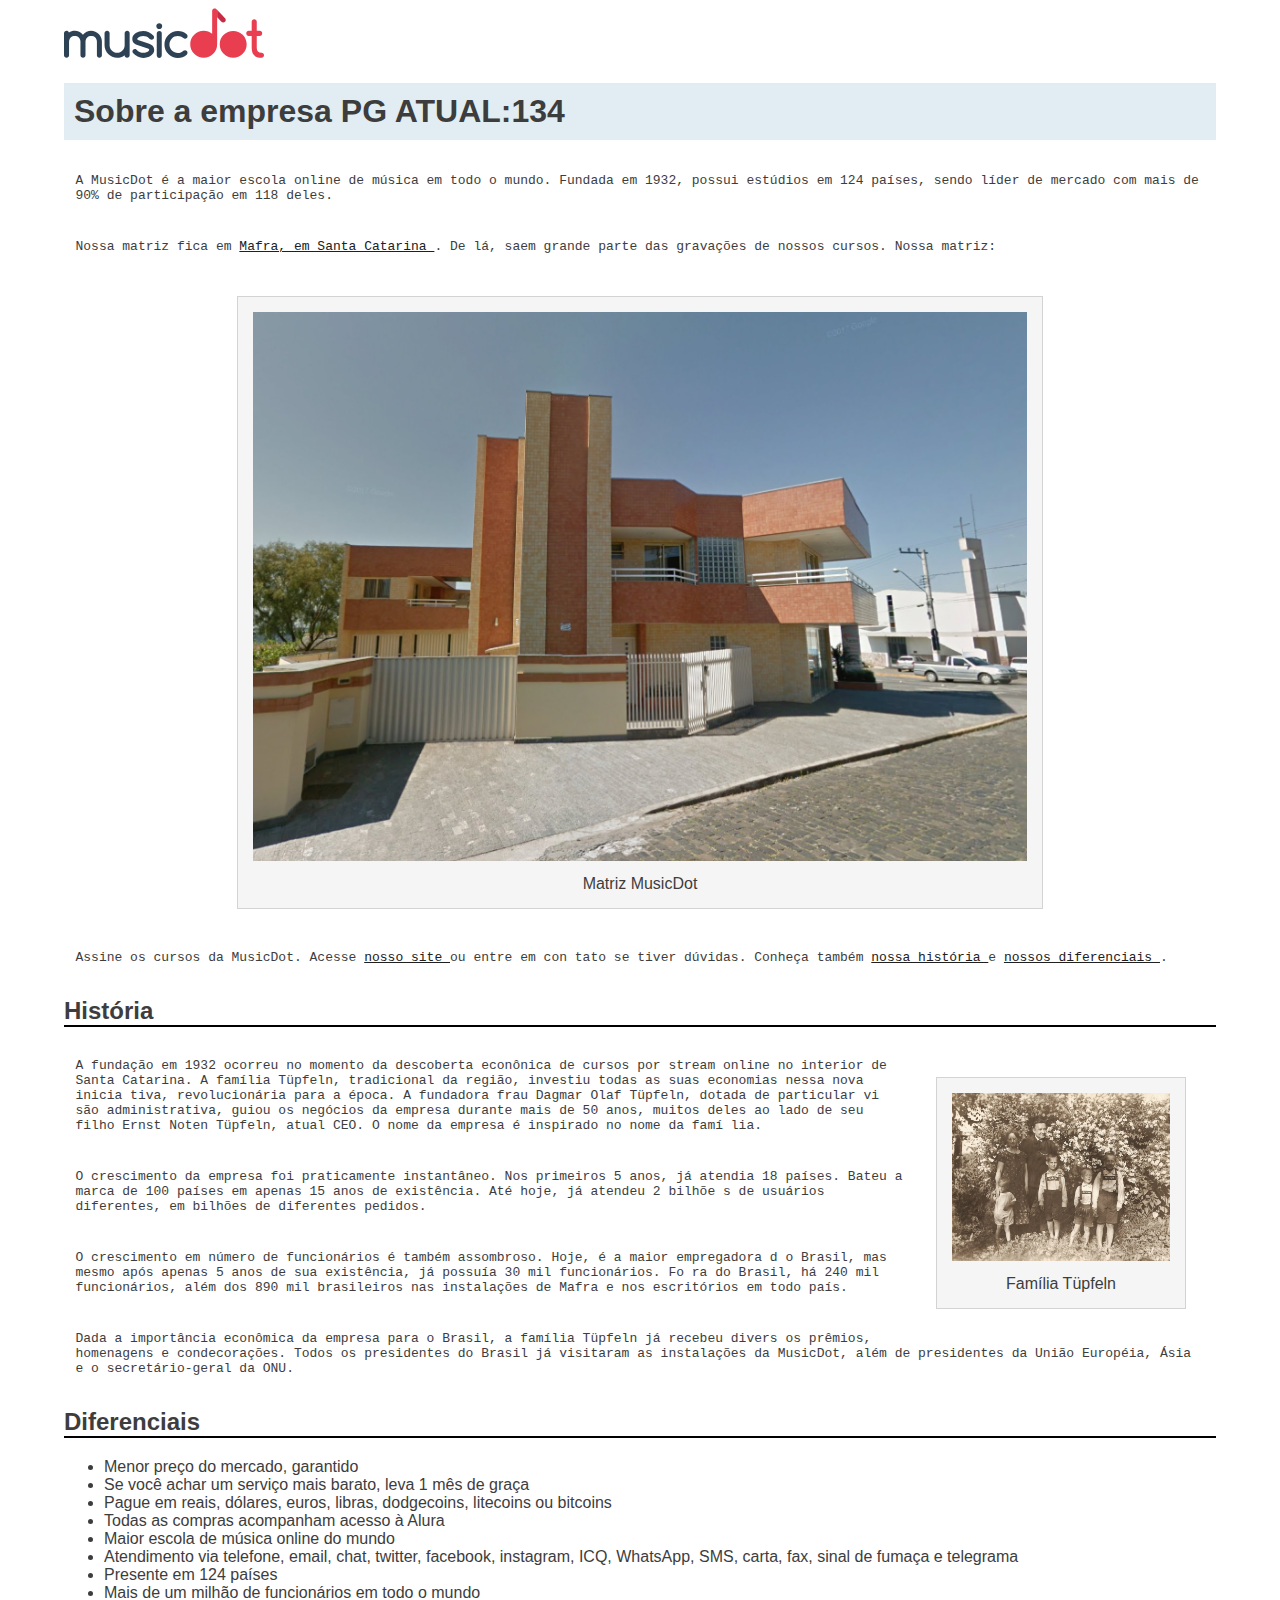
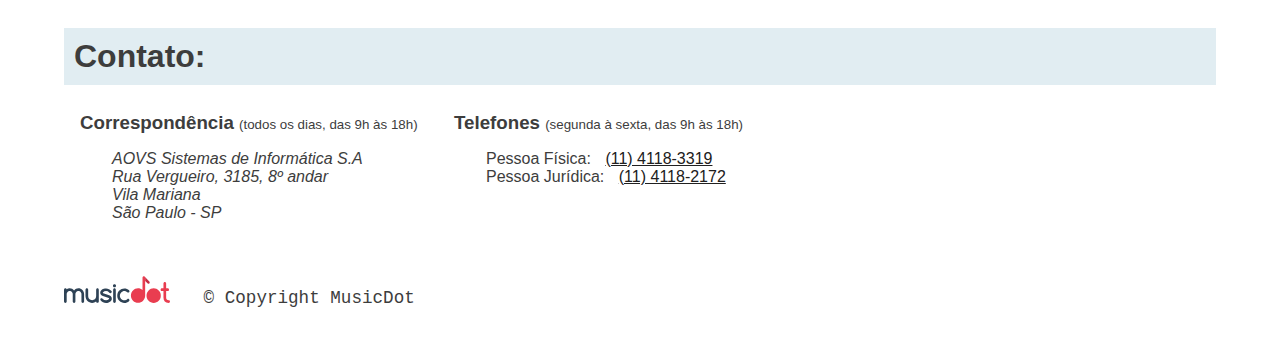
<file: wd43-musicdot-arquivos-iniciais/sobre.html>
<!DOCTYPE html>
<html lang="en">
    <head>
        <meta charset="UTF-8">
        <meta http-equiv="X-UA-Compatible" content="IE=edge">
        <meta name="viewport" content="width=device-width, initial-scale=1.0">
        <meta	name="viewport" content="width=device-width">
        <link rel="stylesheet" href="css/style.css">
        <link href="img/favicon.ico" rel="icon">
        <title>MusicDot	|	Sobre	a	empresa</title>
    </head>
    
    <body>
        <a href="index.html">
            <img	src="img/logo.svg" alt="MusicDot">
        </a>
        <h1	class="titulo">	Sobre	a	empresa PG ATUAL:134</h1>
        <p>
            A	MusicDot	é	a	maior	escola	online	de	música	em	todo	o	mundo.
            Fundada	em	1932,	possui	estúdios	em	124	países,	sendo	líder	de	mercado	com	mais	de	90%	de
            participação	em	118	deles.
        </p>

        <p>
            Nossa	matriz	fica	em	<a	href="https://maps.google.com.br/?q=190,GabrielDequech,Mafra,SC"> Mafra,	em	Santa	Catarina	</a>.	De	lá,	saem	grande	parte	das	gravações	de	nossos	cursos.	Nossa	matriz:
        </p>

        <figure	class="matriz-musicdot">
         
            <img	src="img/matriz-musicdot.png" alt="Matriz	da	musicdot">
            
            <figcaption>
                            Matriz	MusicDot	
            </figcaption>
        </figure>
		
        <p>
            Assine	os	cursos	da	MusicDot.	Acesse	<a	href="index.html">	nosso	site	</a>	ou	entre	em	con
            tato
            se	tiver	dúvidas.	Conheça	também	<a	href="#historia">	nossa	história	</a>	e	<a	href="#diferenciais">	nossos	diferenciais	</a>.
        </p>
        
        <h2	id="historia" class="subtitulo">	História	</h2>
        
        <figure	class="familia-tupfeln">
            <img	src="img/familia-tupfeln.jpg" alt="Foto	da	família	tüpfeln">
            <figcaption>Família	Tüpfeln</figcaption>
        </figure>

        <p>
            A	fundação	em	1932	ocorreu	no	momento	da	descoberta	econônica	de	cursos	por	stream	online	
            no	interior	de	Santa	Catarina.	A

            família	Tüpfeln,	tradicional	da	região,	investiu	todas	as	suas	economias	nessa	nova	inicia
            tiva,

            revolucionária	para	a	época.	A	fundadora	frau	Dagmar	Olaf	Tüpfeln,	dotada	de	particular	vi
            são
            administrativa,	guiou	os	negócios	da	empresa	durante	mais	de	50	anos,	muitos	deles	ao	lado
            de	seu	filho	Ernst	Noten	Tüpfeln,	atual	CEO.	O	nome	da	empresa	é	inspirado	no	nome	da	famí
            lia.
        </p>
        
        <p>
            O	crescimento	da	empresa	foi	praticamente	instantâneo.	Nos	primeiros	5	anos,	já	atendia	18
            países.
            Bateu	a	marca	de	100	países	em	apenas	15	anos	de	existência.	Até	hoje,	já	atendeu	2	bilhõe
            s
            de	usuários	diferentes,	em	bilhões	de	diferentes	pedidos.
        </p>

        <p>
            O	crescimento	em	número	de	funcionários	é	também	assombroso.	Hoje,	é	a	maior	empregadora	d
            o
            Brasil,	mas	mesmo	após	apenas	5	anos	de	sua	existência,	já	possuía	30	mil	funcionários.	Fo
            ra	do
            Brasil,	há	240	mil	funcionários,	além	dos	890	mil	brasileiros	nas	instalações	de	Mafra	e
            nos	escritórios	em	todo	país.
        </p>

        <p>
            Dada	a	importância	econômica	da	empresa	para	o	Brasil,	a	família	Tüpfeln	já	recebeu	divers
            os	prêmios,
            homenagens	e	condecorações.	Todos	os	presidentes	do	Brasil	já	visitaram	as	instalações	da	
            MusicDot,	além	de	presidentes	da	União	Européia,	Ásia	e	o	secretário-geral	da	ONU.
        </p>
                                                        
        <h2	id="diferenciais" class="subtitulo">	Diferenciais	</h2>

        <ul>
            <li>	Menor	preço	do	mercado,	garantido	</li>
            <li>	Se	você	achar	um	serviço	mais	barato,	leva	1	mês	de	graça	</li>
            <li>	Pague	em	reais,	dólares,	euros,	libras,	dodgecoins,	litecoins	ou	bitcoins	</li>
            <li>	Todas	as	compras	acompanham	acesso	à	Alura	</li>
            <li>	Maior	escola	de	música	online	do	mundo	</li>
            <li>	Atendimento	via	telefone,	email,	chat,	twitter,	facebook,	instagram,	ICQ,	WhatsApp, SMS,	carta,	fax,	sinal	de	fumaça	e	telegrama	</li>
            <li>	Presente	em	124	países	</li>
            <li>	Mais	de	um	milhão	de	funcionários	em	todo	o	mundo	</li>
        </ul>

        <h2	class="titulo">	Contato:</h2>

        <div class="contato__secao">
            <h3	class="contato__subtitulo">	Correspondência	</h3>

            <small>	(todos	os	dias,	das	9h	às	18h)	</small>
        
            <address class="contato__info">
                AOVS	Sistemas	de	Informática	S.A
                <br>
                Rua	Vergueiro,	3185,	8º	andar
                <br>
                Vila	Mariana
                <br>
                São	Paulo	-	SP
            </address>
        </div>

        <div	id="contato" class="contato__secao	contato__secao--telefone">
            <h3	class="contato__subtitulo">	Telefones	</h3>
            
            <small>	(segunda	à	sexta,	das	9h	às	18h)	</small>
                        
            <dl	class="contato__info">
                <div>
                    <dt	class="contato__info-titulo">	Pessoa	Física:	</dt>
                    <dd	class="contato__info-descricao"> <a	href="tel://114118-3319">	(11)	4118-3319	</a> </dd>
                </div>
                            
                <div>
                    <dt	class="contato__info-titulo">	Pessoa	Jurídica:	</dt>
                    <dd	class="contato__info-descricao"> <a	href="tel://114118-2172">	(11)	4118-2172	</a> </dd>
                </div>
            </dl> 
        </div>
        
        <footer	class="rodape">
            <img	src="img/logo.svg" alt="Logo	da	musicdot" class="rodape__logo">
            <p	class="rodape__copyright">	&copy;	Copyright	MusicDot	</p>
        </footer>                 
    </body>
</html>
</file>
<file: wd43-musicdot-arquivos-iniciais/css/style.css>
body	{
    width:	90%;
    margin-left:	auto;
    margin-right:	auto;
    font-family:	"Helvetica",	"Lucida	Grande",	sans-serif;
    color:	#3D3D3D;
}

p{
    font-family:	monospace;
    transition: 0.3s;
    padding: 1%;
}

.titulo	{
    padding:	10px;
	font-size:	32px;

    background-color:	#E1EDF2;
}

.subtitulo	{
    border-bottom:	2px	solid	black;
}
figure	{
    max-width:	100%;
    box-sizing:	border-box;
    margin:	30px;
    padding:	15px;
    text-align:	center;
    background-color:	whitesmoke;
    border:	1px	solid	lightgrey;
}
figcaption	{
    margin-top:	10px;
}
.matriz-musicdot	{
    width:	70%;
    margin-left:	auto;
    margin-right:	auto;
}
.familia-tupfeln	{
    width:	250px;
    float:	right;
}
figure	img	{
    width:	100%;
}
a{
    color: rgb(32, 32, 32);
}
p:hover{
    transform: scale(1.1);
    margin-left:auto;
}
a:hover{
    color: rgb(128, 36, 0);
}
li{
   transition: 0.3s; 
}
li:hover{
    transform: scale(1.1);
}
.contato__subtitulo	{
    display:	inline;
}
.contato__secao	{
        display:	inline-block;
        vertical-align:	top;
        margin-left: 16px;
}

.contato__secao--telefone	{
        margin-left: 32px;
}

.contato__info	{
    margin: 16px 0 24px;
    padding-left: 32px;
}
.contato__info-titulo,
.contato__info-descricao	{
    display:	inline;
}
.contato__info-descricao	{
    margin-left: 10px;
}

.rodape	{
    padding: 1.75em 0;

    font-size: 1.1rem;
}

.rodape__logo	{
    width: 6em;
}

.rodape__copyright	{
    display:	inline;
    margin-left: 1em;
}
@media	(max-width:	850px)	{

    .contato__secao	{
        display:	block;
        margin-left: 1em;
    }

}

@media	(max-width:	622px)	{
    .familia-tupfeln	{
        float:	none;
        margin: 0	auto;
    }

}

@media	(max-width:	446px)	{

    .contato__subtitulo	{
        display:	block;
        margin-bottom: 0;
    }
    .contato__info	{
        padding-left: 5px;

        font-size:	.92em;

        border-left: 2px	solid	lightgray;
    }

    .rodape	{
        font-size:	.92em;
    }

}

@media	(max-width:	342px)	{

    .contato__info-descricao	{
        display:	block;
        margin-left: 1em;
    }

}
</file>
